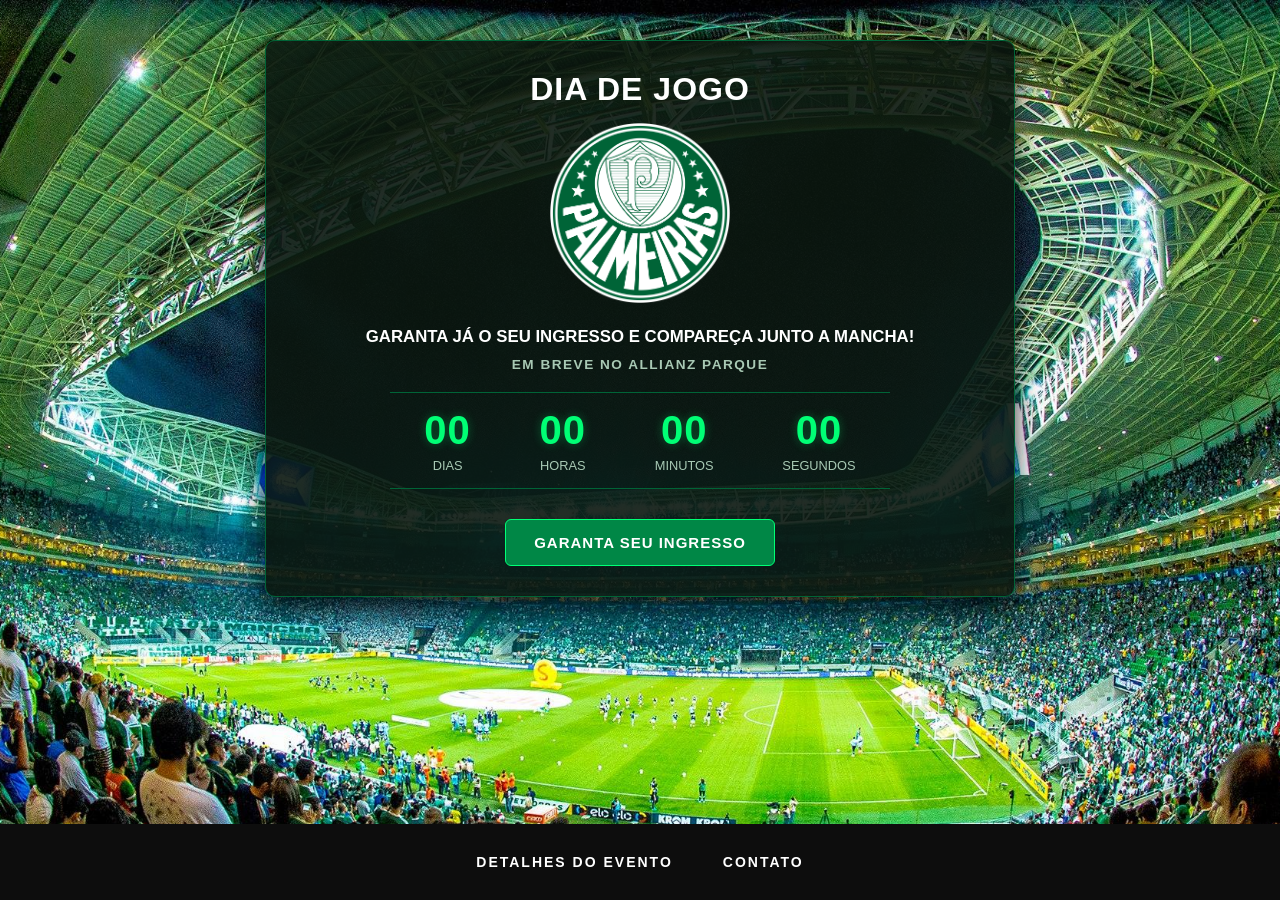
<file: index.html>
<!DOCTYPE html>
<html lang="pt-br">
<head>
    <meta charset="UTF-8">
    <meta name="viewport" content="width=device-width, initial-scale=1.0">
    <title>Contador - Mancha Verde</title>
    <link rel="stylesheet" href="paginas/home/style.css">
</head>
<body>

    <main class="container">
        <div class="card-conteudo home-card">
            <div class="title">
                <h1>DIA DE JOGO</h1>
                <img class="eu" src="assets/logo.png" alt="Logo Mancha Verde">
                <h3>GARANTA JÁ O SEU INGRESSO E COMPAREÇA JUNTO A MANCHA!</h3>
                <p class="subtitulo">EM BREVE NO ALLIANZ PARQUE</p>
            </div>

            <div class="countdown">
                <div>
                    <h1 id="dias">00</h1>
                    <p>Dias</p>
                </div>
                <div>
                    <h1 id="horas">00</h1>
                    <p>Horas</p>
                </div>
                <div>
                    <h1 id="minutos">00</h1>
                    <p>Minutos</p>
                </div>
                <div>
                    <h1 id="segundos">00</h1>
                    <p>Segundos</p>
                </div>
            </div>

            <button class="botao-brilhante">Garanta seu Ingresso</button>
        </div>
    </main>

    <footer class="rodape-moderno">
        <div class="rodape-links">
            <a href="paginas/detalhes/detalhes.html">DETALHES DO EVENTO</a>
            <a href="paginas/contatos/contato.html">CONTATO</a>
        </div>
    </footer>
    <script src="paginas/home/script.js"></script>
</body>
</html>
</file>
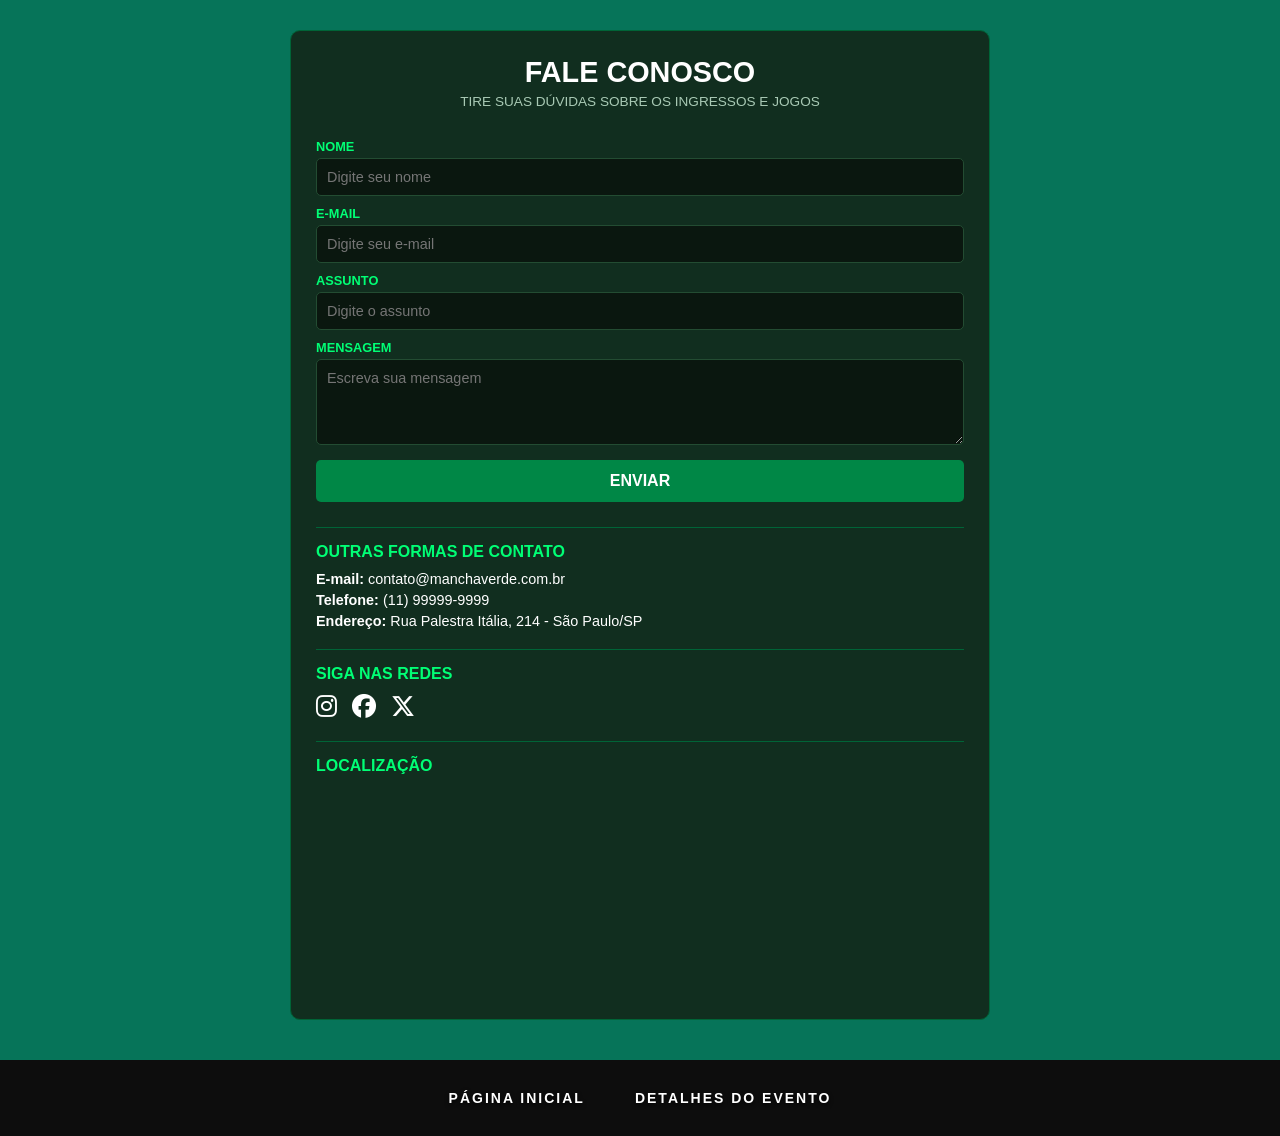
<file: paginas/contatos/contato.html>
<!DOCTYPE html>
<html lang="pt-br">
<head>
    <meta charset="UTF-8">
    <meta name="viewport" content="width=device-width, initial-scale=1.0">
    <link rel="stylesheet" href="style.css">
    <link rel="stylesheet" href="https://cdnjs.cloudflare.com/ajax/libs/font-awesome/6.5.1/css/all.min.css">
    <title>Contato - Contador</title>
</head>
<body>

    <main class="container">
        <h1>FALE CONOSCO</h1>
        <p class="subtitulo">TIRE SUAS DÚVIDAS SOBRE OS INGRESSOS E JOGOS</p>

        <form action="#" method="POST">
            <label for="nome">NOME</label>
            <input type="text" id="nome" placeholder="Digite seu nome" required>

            <label for="email">E-MAIL</label>
            <input type="email" id="email" placeholder="Digite seu e-mail" required>

            <label for="assunto">ASSUNTO</label>
            <input type="text" id="assunto" placeholder="Digite o assunto" required>

            <label for="mensagem">MENSAGEM</label>
            <textarea id="mensagem" rows="4" placeholder="Escreva sua mensagem" required></textarea>

            <button type="submit">ENVIAR</button>
        </form>

        <div class="info-box">
            <h3>OUTRAS FORMAS DE CONTATO</h3>
            <p><strong>E-mail:</strong> contato@manchaverde.com.br</p>
            <p><strong>Telefone:</strong> (11) 99999-9999</p>
            <p><strong>Endereço:</strong> Rua Palestra Itália, 214 - São Paulo/SP</p>
        </div>

        <div class="redes-sociais">
            <h3>SIGA NAS REDES</h3>
            <div class="icones">
                <a href="https://www.instagram.com/palmeiras/?hl=pt-br" target="_blank"><i class="fa-brands fa-instagram"></i></a>
                <a href="https://www.facebook.com/Palmeiras/?locale=pt_BR" target="_blank"><i class="fa-brands fa-facebook"></i></a>
                <a href="https://x.com/Palmeiras" target="_blank"><i class="fa-brands fa-x-twitter"></i></a>
            </div>
        </div>

        <div class="mapa-box">
            <h3>LOCALIZAÇÃO</h3>
            <iframe 
                src="https://www.google.com/maps/embed?pb=!1m18!1m12!1m3!1d3657.834789547087!2d-46.6787883!3d-23.5293674!2m3!1f0!2f0!3f0!3m2!1i1024!2i768!4f13.1!3m3!1m2!1s0x94ce5784f1b4d081%3A0xb3caefda9d17d59b!2sAllianz%20Parque!5e0!3m2!1spt-BR!2sbr" 
                width="100%" 
                height="200" 
                style="border:0;" 
                allowfullscreen="" 
                loading="lazy">
            </iframe>
        </div>
    </main>

    <footer class="rodape-moderno">
        <div class="rodape-links">
        <a href="../../index.html">PÁGINA INICIAL</a>
        <a href="../detalhes/detalhes.html">DETALHES DO EVENTO</a>
        </div>
    </footer>

</body>
</html>
</file>
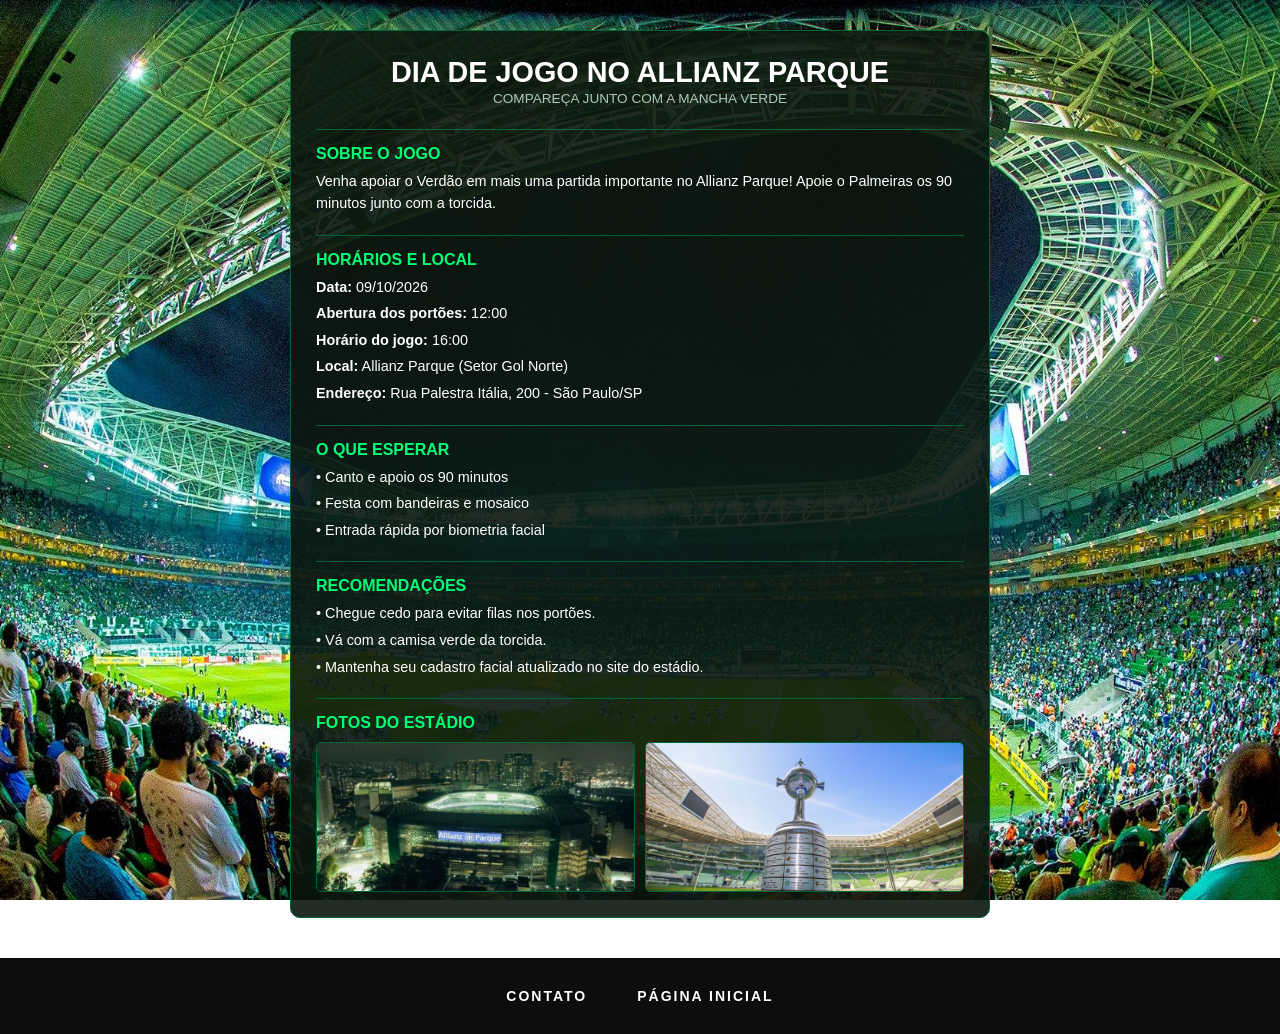
<file: paginas/detalhes/detalhes.html>
<!DOCTYPE html>
<html lang="pt-br">
<head>
    <meta charset="UTF-8">
    <meta name="viewport" content="width=device-width, initial-scale=1.0">
    <title>Detalhes - Mancha Verde</title>
    <link rel="stylesheet" href="style.css">
</head>
<body>

    <main class="container">
        <h1>DIA DE JOGO NO ALLIANZ PARQUE</h1>
        <p class="subtitulo">COMPAREÇA JUNTO COM A MANCHA VERDE</p>

        <div class="bloco">
            <h3>SOBRE O JOGO</h3>
            <p>Venha apoiar o Verdão em mais uma partida importante no Allianz Parque! Apoie o Palmeiras os 90 minutos junto com a torcida.</p>
        </div>

        <div class="bloco">
            <h3>HORÁRIOS E LOCAL</h3>
            <p><Strong>Data:</Strong> 09/10/2026</p>
            <p><strong>Abertura dos portões:</strong> 12:00</p>
            <p><strong>Horário do jogo:</strong> 16:00</p>
            <p><strong>Local:</strong> Allianz Parque (Setor Gol Norte)</p>
            <p><strong>Endereço:</strong> Rua Palestra Itália, 200 - São Paulo/SP</p>
        </div>

        <div class="bloco">
            <h3>O QUE ESPERAR</h3>
            <p>• Canto e apoio os 90 minutos</p>
            <p>• Festa com bandeiras e mosaico</p>
            <p>• Entrada rápida por biometria facial</p>
        </div>

        <div class="bloco">
            <h3>RECOMENDAÇÕES</h3>
            <p>• Chegue cedo para evitar filas nos portões.</p>
            <p>• Vá com a camisa verde da torcida.</p>
            <p>• Mantenha seu cadastro facial atualizado no site do estádio.</p>
        </div>

        <div class="bloco">
            <h3>FOTOS DO ESTÁDIO</h3>
            <div class="galeria">
                <img src="../../assets/estadio1.jfif" alt="Allianz Parque">
                <img src="../../assets/estadio2.jpeg" alt="Torcida">
            </div>
        </div>
    </main>

    <footer class="rodape-moderno">
        <div class="rodape-links">
        <a href="../contatos/contato.html">CONTATO</a>
        <a href="../../index.html">PÁGINA INICIAL</a>
        </div>
    </footer>

</body>
</html>
</file>
<file: paginas/home/style.css>
* {
    margin: 0;
    padding: 0;
    box-sizing: border-box;
}

body {
    font-family: Arial, sans-serif;
    color: #ffffff;
    background-color: #0d0d0d;
    background-image: url('../../assets/allianz.jpg');
    background-size: cover;
    background-position: center;
    background-repeat: no-repeat;
    background-attachment: fixed;
    min-height: 100vh;
    display: flex;
    flex-direction: column;
    align-items: center;
    justify-content: space-between;
}

.container {
    width: 100%;
    display: flex;
    flex-direction: column;
    align-items: center;
    padding-top: 20px;
    flex: 1;
}

.card-conteudo {
    max-width: 750px;
    width: 90%;
    margin: 20px auto;
    background: rgba(10, 23, 15, 0.90);
    padding: 30px;
    border-radius: 10px;
    border: 1px solid #006437;
    box-shadow: 0 10px 25px rgba(0, 0, 0, 0.8);
    text-align: center;
}

.home-card h1 {
    font-size: 2rem;
    color: #ffffff;
    letter-spacing: 1px;
    margin-bottom: 5px;
}

.home-card h3 {
    font-size: 1.05rem;
    color: #ffffff;
    margin: 10px 0;
}

.subtitulo {
    font-size: 0.85rem;
    color: #a8c9b4;
    letter-spacing: 1.5px;
    text-transform: uppercase;
    font-weight: bold;
    margin-bottom: 15px;
}

.eu {
    width: 180px;
    height: 180px;
    object-fit: contain;
    margin: 10px 0;
}

.countdown {
    display: flex;
    width: 100%;
    max-width: 500px;
    justify-content: space-around;
    margin: 20px auto;
    padding: 15px 0;
    border-top: 1px solid #006437;
    border-bottom: 1px solid #006437;
}

.countdown h1 {
    font-size: 2.5rem;
    color: #00ff75;
    text-shadow: 0 0 10px rgba(0, 255, 117, 0.3);
}

.countdown p {
    font-size: 0.8rem;
    color: #a8c9b4;
    text-transform: uppercase;
    margin-top: 4px;
}

.botao-brilhante {
    padding: 14px 28px;
    font-size: 15px;
    font-weight: bold;
    color: #ffffff;
    background-color: #008746;
    border: 1px solid #00ff75;
    border-radius: 6px;
    cursor: pointer;
    transition: all 0.3s ease-in-out;
    text-transform: uppercase;
    letter-spacing: 1px;
    margin-top: 10px;
}

.botao-brilhante:hover {
    background-color: #00b35c;
    box-shadow: 0 0 15px rgba(0, 255, 117, 0.6);
    transform: scale(1.05);
}

.rodape-moderno {
    width: 100%;
    padding: 30px 0;
    margin-top: auto;
    background-color: #0d0d0d;
    display: flex;
    justify-content: center;
    align-items: center;
}

.rodape-links {
    display: flex;
    gap: 50px;
}

.rodape-links a {
    color: #ffffff;
    text-decoration: none;
    font-family: Arial, sans-serif;
    font-size: 14px;
    font-weight: bold;
    letter-spacing: 2px;
    text-transform: uppercase;
    transition: all 0.3s ease;
}

.rodape-links a:hover {
    color: #00ff75;
    transform: scale(1.15);
}
</file>
<file: paginas/contatos/style.css>
* {
    margin: 0;
    padding: 0;
    box-sizing: border-box;
    font-family: Arial, sans-serif;
}

body {
    background-image: url('../../assets/fundoverde.png');
    background-size: cover;
    background-position: center;
    background-repeat: no-repeat;
    background-attachment: fixed;
    text-align: center;
    color: #ffffff;
    
    padding: 30px 0 0 0;
    min-height: 100vh;
    display: flex;
    flex-direction: column;
}

.container {
    max-width: 700px;
    width: 90%;
    margin: 0 auto;
    background-color: rgba(18, 43, 28, 0.95);
    padding: 25px;
    border-radius: 10px;
    border: 1px solid #006437;
    flex: 1;
}

h1 {
    font-size: 1.8rem;
    margin-bottom: 5px;
}

.subtitulo {
    font-size: 0.85rem;
    color: #a8c9b4;
    margin-bottom: 20px;
}

/* Formulário */
form {
    display: flex;
    flex-direction: column;
    text-align: left;
    margin-bottom: 25px;
}

label {
    font-size: 0.8rem;
    font-weight: bold;
    color: #00ff75;
    margin: 10px 0 4px 0;
}

input, textarea {
    width: 100%;
    padding: 10px;
    border-radius: 5px;
    border: 1px solid #234c32;
    background-color: #0a170f;
    color: #ffffff;
    font-size: 0.9rem;
}

button {
    margin-top: 15px;
    padding: 12px;
    background-color: #008746;
    color: #ffffff;
    border: none;
    border-radius: 5px;
    font-size: 1rem;
    font-weight: bold;
    cursor: pointer;
}

button:hover {
    background-color: #00b35c;
    transition: all 0.3s ease-in-out;
    transform: scale(1.05);
}

.info-box, .redes-sociais, .mapa-box {
    margin-top: 20px;
    padding-top: 15px;
    border-top: 1px solid #006437;
    text-align: left;
}

h3 {
    font-size: 1rem;
    color: #00ff75;
    margin-bottom: 10px;
}

.info-box p {
    font-size: 0.9rem;
    margin-bottom: 5px;
}

.icones {
    display: flex;
    gap: 15px;
}

.icones a {
    color: #ffffff;
    font-size: 1.5rem;
    text-decoration: none;
}

.icones a:hover {
    color: #00ff75;
    transform: scale(1.15);
}

.mapa-box iframe {
    border-radius: 5px;
    margin-top: 5px;
}

.rodape-moderno {
    width: 100%;
    margin-top: 40px;
    padding: 30px 0;
    border: none;
    background-color: #0d0d0d;
    background: #0d0d0d;   
    display: flex;
    justify-content: center;
    align-items: center;
}

.rodape-links {
    display: flex;
    gap: 50px; 
}

.rodape-links a {
    color: #ffffff;
    text-decoration: none;
    font-family: 'Helvetica Neue', Arial, sans-serif;
    font-size: 14px;
    font-weight: 600; 
    letter-spacing: 2px; 
    text-transform: uppercase;
    text-shadow: 0px 2px 4px rgba(0, 0, 0, 0.9); 
    transition: all 0.3s ease;
}

.rodape-links a:hover {
    color: rgb(15, 194, 96);
    transform: scale(1.15);
}
</file>
<file: paginas/detalhes/style.css>
* {
    margin: 0;
    padding: 0;
    box-sizing: border-box;
    font-family: Arial, sans-serif;
}

body {
    background-image: url('../../assets/allianz.jpg');
    background-size: cover;
    background-position: center;
    background-repeat: no-repeat;
    background-attachment: fixed;
    text-align: center;
    color: #ffffff;
    padding: 30px 0 0 0;
    min-height: 100vh;
    display: flex;
    flex-direction: column;
}

.container {
    max-width: 700px;
    width: 90%;
    margin: 0 auto;
    background-color: rgba(10, 23, 15, 0.90);
    padding: 25px;
    border-radius: 10px;
    border: 1px solid #006437;
    flex: 1;
    text-align: left;
}

h1 {
    font-size: 1.8rem;
    color: #ffffff;
    text-align: center;
}

.subtitulo {
    font-size: 0.85rem;
    color: #a8c9b4;
    text-align: center;
    margin-bottom: 20px;
}

.bloco {
    margin-top: 20px;
    padding-top: 15px;
    border-top: 1px solid #006437;
}

h3 {
    font-size: 1rem;
    color: #00ff75;
    margin-bottom: 8px;
}

p {
    font-size: 0.9rem;
    line-height: 1.5;
    color: #ffffff;
    margin-bottom: 5px;
}

.galeria {
    display: flex;
    gap: 10px;
    margin-top: 10px;
}

.galeria img {
    width: 50%;
    height: 150px;
    object-fit: cover;
    border-radius: 5px;
    border: 1px solid #006437;
}

.rodape-moderno {
    width: 100%;
    margin-top: 40px;
    padding: 30px 0;
    background-color: #0d0d0d;
    background: #0d0d0d;
    display: flex;
    justify-content: center;
    align-items: center;
}

.rodape-links {
    display: flex;
    gap: 50px; 
}

.rodape-links a {
    color: #ffffff;
    text-decoration: none;
    font-family: Arial, sans-serif;
    font-size: 14px;
    font-weight: bold; 
    letter-spacing: 2px; 
    text-transform: uppercase;
    transition: all 0.3s ease;
}

.rodape-links a:hover {
    color: #00ff75;
    transform: scale(1.15);
    transition: all 0.3s ease;
}
</file>
